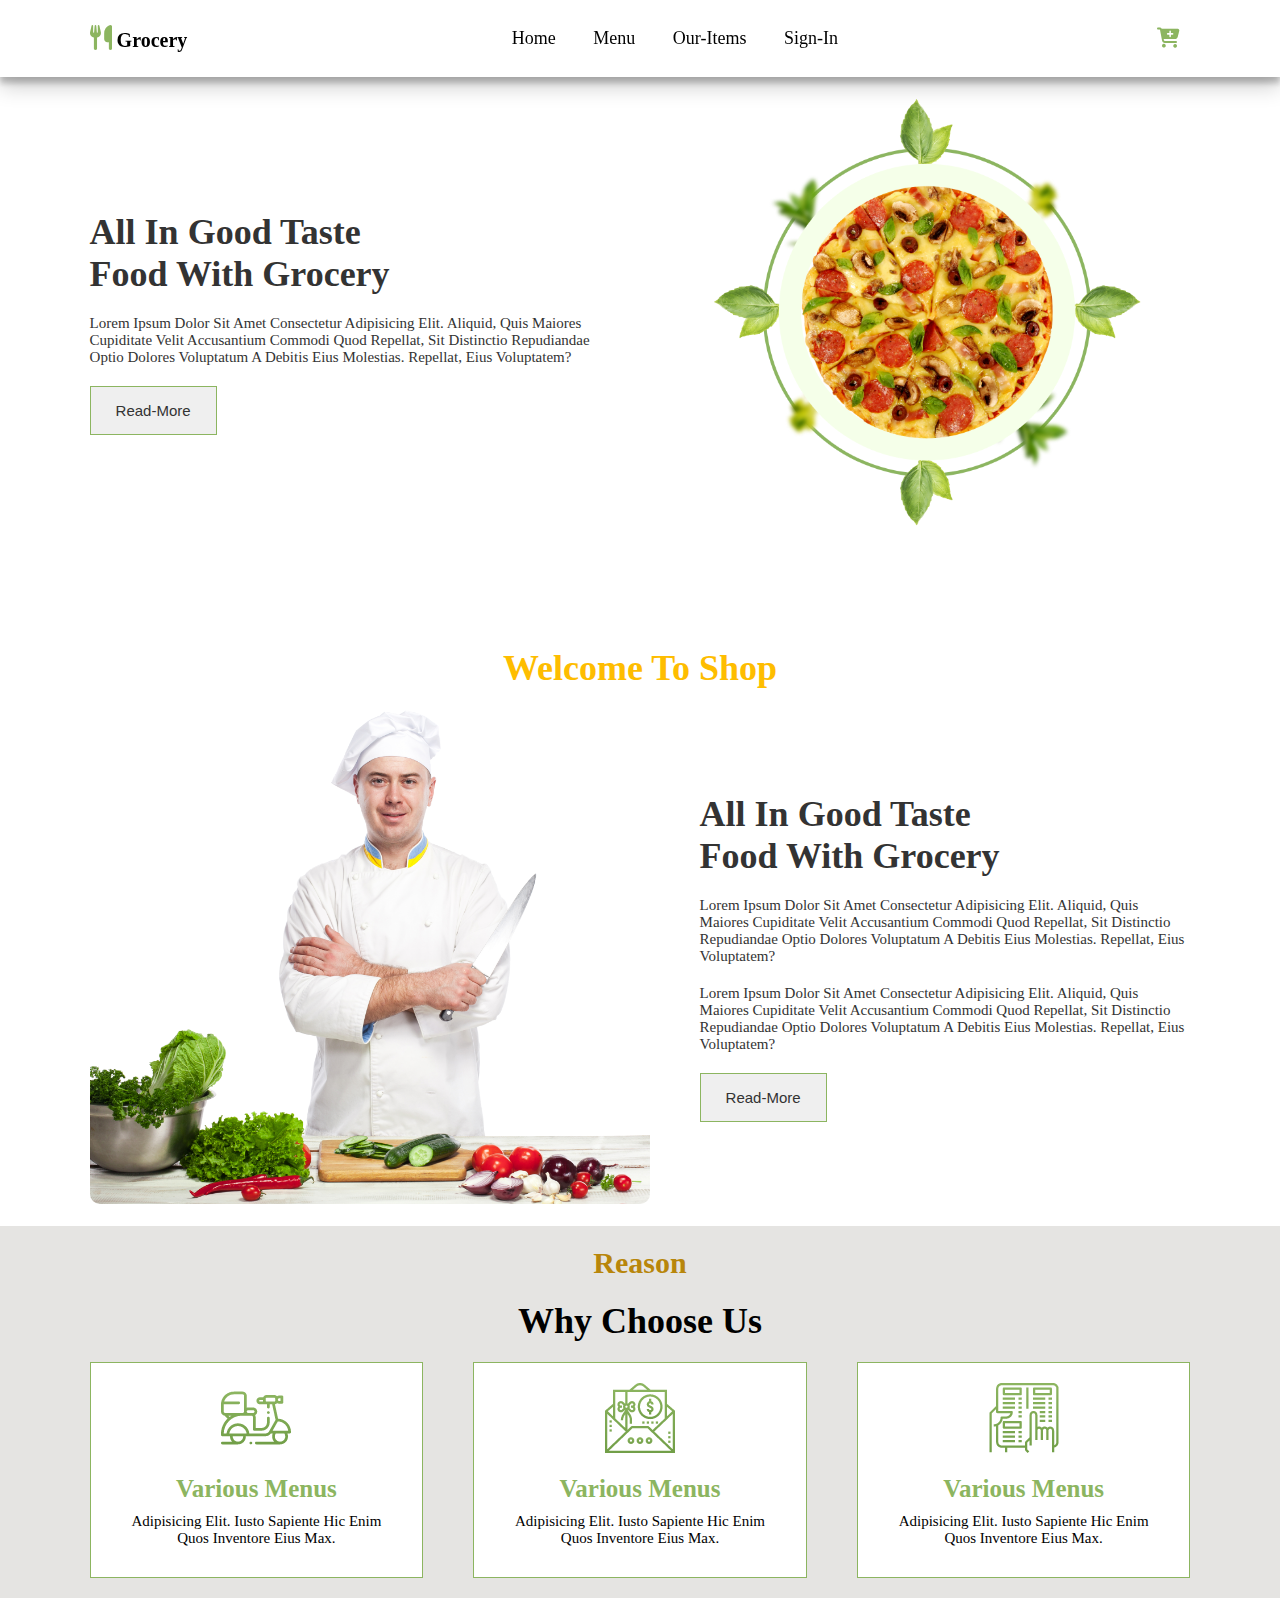
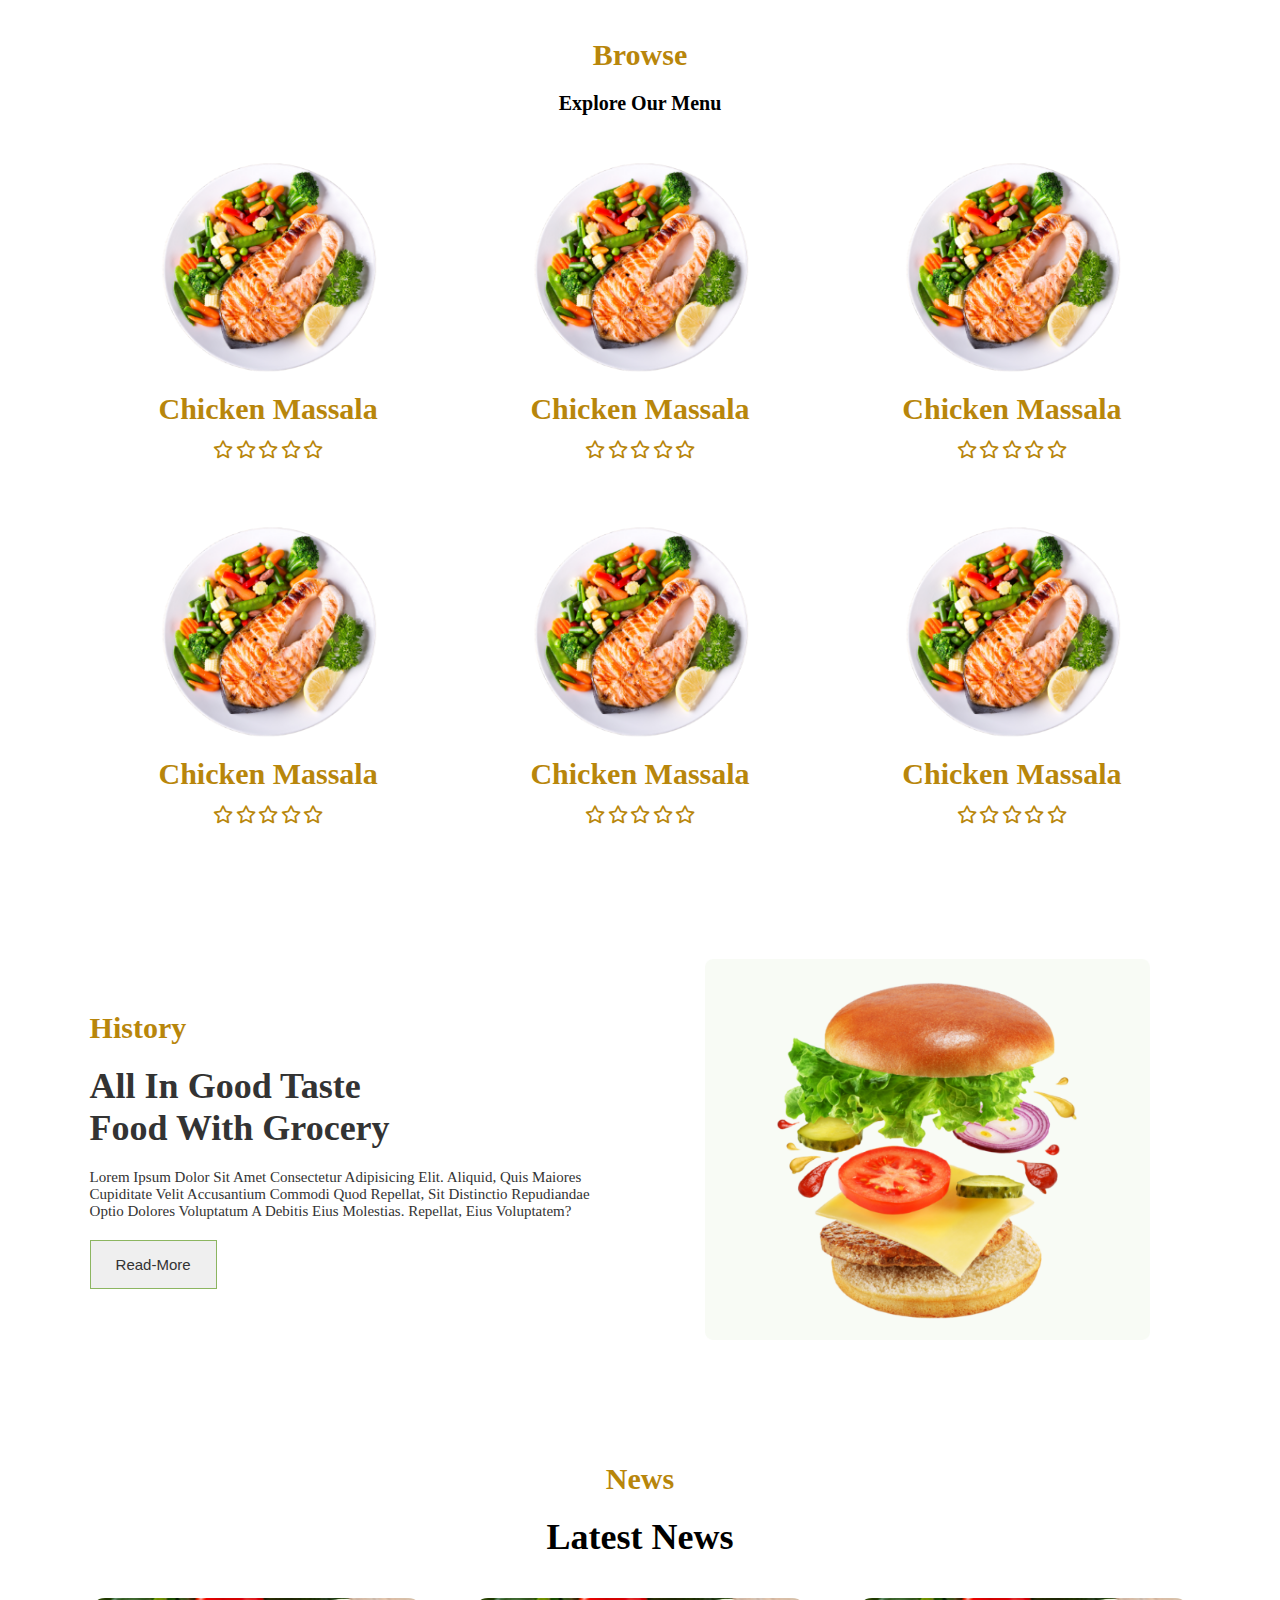
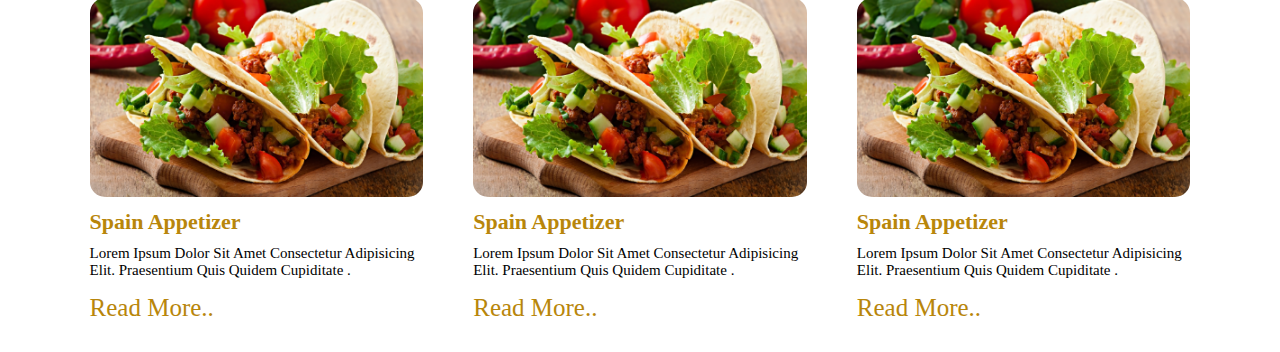
<file: groceryshop/index.html>
<!DOCTYPE html>
<html lang="en">
<head>
    <meta charset="UTF-8">
    <meta http-equiv="X-UA-Compatible" content="IE=edge">
    <meta name="viewport" content="width=device-width, initial-scale=1.0">

    <!-- font awesome cdn -->
    <link rel="stylesheet" href="https://cdnjs.cloudflare.com/ajax/libs/font-awesome/6.1.2/css/all.min.css">

    <!-- custom css link -->
    <link rel="stylesheet" href="style.css">
    <title>Grocery Shop</title>
</head>
<body>
    <!-- header section  -->
    <header class="header">
        <div class="logo">
            <h1><i class="fas fa-utensils"></i>Grocery</h1>
        </div>
        <nav class="navbar">
            <a href="#Home">Home</a>
            <a href="#Menu">Menu</a>
            <a href="#Our-items">Our-items</a>
            <a href="#Signin">Sign-in</a>
        </nav>
        <div class="icons">
            <div id="menu-bar" class="fas fa-bars"></div>
            <div id="cart"> <i class="fas fa-cart-plus"></i></div>
        </div>
    </header>
<!-- Home section -->
    <div class="home" id="home">
        <div class="main-home">
            <div class="inner-home">
                <div class="left-content-home">
                    <h1>All in good taste <br>food with grocery</h1>
                    <p>Lorem ipsum dolor sit amet consectetur adipisicing elit. Aliquid, quis maiores cupiditate velit accusantium commodi quod repellat, sit distinctio repudiandae optio dolores voluptatum a debitis eius molestias. Repellat, eius voluptatem?</p>
                    <button>Read-More</button>
                </div>       
                </div>
                <div class="inner-home">
                    <div class="home-img">
                        <img src="images/main image.png">
                    </div>
                </div>
        </div>
    </div>



    <!-- About section -->
<div class="About">
    <h1>Welcome To shop</h1>
        <div class="main-about">
            <div class="inner-about">
                <div class="about-img">
                    <img src="images/asset-7.png">
                </div>
            </div>


            <div class="inner-about">
                <div class="right-content-about">
                    <h2>All in good taste <br>food with grocery</h2>
                    <p>Lorem ipsum dolor sit amet consectetur adipisicing elit. Aliquid, quis maiores cupiditate velit accusantium commodi quod repellat, sit distinctio repudiandae optio dolores voluptatum a debitis eius molestias. Repellat, eius voluptatem?</p>
                    <p>Lorem ipsum dolor sit amet consectetur adipisicing elit. Aliquid, quis maiores cupiditate velit accusantium commodi quod repellat, sit distinctio repudiandae optio dolores voluptatum a debitis eius molestias. Repellat, eius voluptatem?</p>
                    <button>Read-More</button>       
                  </div>
            </div>
        </div>
</div>
<!-- choose us section -->

<div class="chose-us">
    <div class="chose-headings">
        <h4>Reason</h4>
        <h1>why choose us</h1>
    </div>
<div class="main-chose">
    <div class="inner-chose">
        <img src="images/Icon-1.png">
        <div class="chose-content">
            <h2>various menus</h2>
            <p>adipisicing elit. Iusto sapiente hic enim quos inventore eius max.</p>
        
        </div>
    </div>
    <div class="inner-chose">
        <img src="images/Icon-2.png">
        <div class="chose-content">
            <h2>various menus</h2>
            <p>adipisicing elit. Iusto sapiente hic enim quos inventore eius max.</p>
        
        </div>
    </div>
    <div class="inner-chose">
        <img src="images/Icon.png">
        <div class="chose-content">
            <h2>various menus</h2>
            <p>adipisicing elit. Iusto sapiente hic enim quos inventore eius max.</p>
        
        </div>
    </div>

</div>

</div>

<!-- our menu item -->
<div class="our-menu-item">
    <div class="heading-menu">
        <h3>Browse</h3>
        <h1>Explore Our Menu</h1>
    </div>
<div class="main-menu">
    <div class="inner-menu">
        <div class="menu-content">
            <img src="images/ourmenu1.png">
            <h4>chicken massala</h4>
            <div class="menu-star">
                <i class="far fa-star"></i>
                <i class="far fa-star"></i>
                <i class="far fa-star"></i>
                <i class="far fa-star"></i>
                <i class="far fa-star"></i>
            </div>
        </div>
    </div>

    <div class="inner-menu">
        <div class="menu-content">
            <img src="images/ourmenu1.png">
            <h4>chicken massala</h4>
            <div class="menu-star">
                <i class="far fa-star"></i>
                <i class="far fa-star"></i>
                <i class="far fa-star"></i>
                <i class="far fa-star"></i>
                <i class="far fa-star"></i>
            </div>
        </div>
    </div>

    <div class="inner-menu">
        <div class="menu-content">
            <img src="images/ourmenu1.png">
            <h4>chicken massala</h4>
            <div class="menu-star">
                <i class="far fa-star"></i>
                <i class="far fa-star"></i>
                <i class="far fa-star"></i>
                <i class="far fa-star"></i>
                <i class="far fa-star"></i>
            </div>
        </div>
    </div>

    <div class="inner-menu">
        <div class="menu-content">
            <img src="images/ourmenu1.png">
            <h4>chicken massala</h4>
            <div class="menu-star">
                <i class="far fa-star"></i>
                <i class="far fa-star"></i>
                <i class="far fa-star"></i>
                <i class="far fa-star"></i>
                <i class="far fa-star"></i>
            </div>
        </div>
    </div>

    <div class="inner-menu">
        <div class="menu-content">
            <img src="images/ourmenu1.png">
            <h4>chicken massala</h4>
            <div class="menu-star">
                <i class="far fa-star"></i>
                <i class="far fa-star"></i>
                <i class="far fa-star"></i>
                <i class="far fa-star"></i>
                <i class="far fa-star"></i>
            </div>
        </div>
    </div>

    <div class="inner-menu">
        <div class="menu-content">
            <img src="images/ourmenu1.png">
            <h4>chicken massala</h4>
            <div class="menu-star">
                <i class="far fa-star"></i>
                <i class="far fa-star"></i>
                <i class="far fa-star"></i>
                <i class="far fa-star"></i>
                <i class="far fa-star"></i>
            </div>
        </div>
    </div>

</div>
</div>
<!-- history section -->
<div class="history">
    <div class="home" id="home">
        <div class="main-home">
            <div class="inner-home">
                <div class="left-content-home history-para">
                    <h2>History</h2>
                    <h1>All in good taste <br>food with grocery</h1>
                    <p>Lorem ipsum dolor sit amet consectetur adipisicing elit. Aliquid, quis maiores cupiditate velit accusantium commodi quod repellat, sit distinctio repudiandae optio dolores voluptatum a debitis eius molestias. Repellat, eius voluptatem?</p>
                    <button>Read-More</button>
                </div>       
                </div>
                <div class="inner-home">
                    <div class="home-img">
                        <img src="images/history.png">
                    </div>
                </div>
        </div>
    </div>
</div>

<!-- latest news -->
<div class="latest-new">
    <div class="latest-heading">
        <h3>News</h3>
        <h1>Latest News</h1>
    </div>
    <div class="main-latest">
        <div class="inner-latest">
            <div class="inner-content">
                <img src="images/news1.png">
                <div class="latest-content">
                    <h2>Spain Appetizer</h2>
                    <p>Lorem ipsum dolor sit amet consectetur adipisicing elit. Praesentium quis quidem cupiditate .</p>
                    <a href="#">Read more..</a>
                </div>
            </div> 
        </div>

        <div class="inner-latest">
            <div class="inner-content">
                <img src="images/news1.png">
                <div class="latest-content">
                    <h2>Spain Appetizer</h2>
                    <p>Lorem ipsum dolor sit amet consectetur adipisicing elit. Praesentium quis quidem cupiditate .</p>
                    <a href="#">Read more..</a>
                </div>
            </div> 
        </div>


        <div class="inner-latest">
            <div class="inner-content">
                <img src="images/news1.png">
                <div class="latest-content">
                    <h2>Spain Appetizer</h2>
                    <p>Lorem ipsum dolor sit amet consectetur adipisicing elit. Praesentium quis quidem cupiditate .</p>
                    <a href="#">Read more..</a>
                </div>
            </div> 
        </div>
    </div>
</div>
<!-- javascript  file link -->
    <script src="script.js"></script>
</body>
</html>
</file>
<file: groceryshop/style.css>
/* google font custom link */

@import url('https://fonts.googleapis.com/css2?family=Barlow+Condensed:wght@200&family=Open+Sans&display=swap');
:root{
    --button:#8cb560;
    --heading:#212529;
    --yellow:#FEBD00;
}
/* universal selection */
*{
    margin: 0;
    padding:0;
    outline: none;
    box-sizing: border-box;
    transition: .2s;
    text-transform: capitalize;
    text-decoration: none;
}

html{
    font-size: 62.5%;
     
}
/* header section css */
header{
    display: flex;
    align-items: center;
    justify-content: space-between;
    padding: 1.7rem 7%;
    background-color: white;
    z-index: 1000;
    box-shadow: rgba(0,0,0,0.19)0px 10px 20px, rgba(0,0,0,0.23)0px 6px 6px;
    position: fixed;
    left: 0;
    right: 0;
}

.logo i{
    color:var(--button);
    margin-right: 5px;
    font-size: 25px;
}

.navbar a{
    font-size: 18px;
    color:black;
    padding: 1rem;
    margin-left: 15px;

}

.icons #menu-bar{
    color:var(--button);
    font-size: 2rem;
    display: none;
}

.icons #cart{
    color:var(--button);
    font-size: 2rem;
    padding: 1rem;
}
.icons:hover{
    cursor: pointer;   
}
.navbar a::after{
    content: "";
    background-color: #8cb560;
    left: 0;
    position: absolute;
    width: 0;
    height: 3px;
    top:100%;
    transition: 0.5s;
}
.navbar a:hover::after{
    width:100%;
}
/* Home section css */

.home{
    padding: 5rem 7%;
}
.main-home{
    display: flex;
    align-items: center;
    justify-content: center;
    flex-wrap: wrap;
    gap: 50px;
}
.inner-home{
    flex: 1 1 45rem;
}

.left-content-home h1{
    font-size: 36px;
    color: #333;
    padding: 2rem 0;  
}
.left-content-home p{
    color:#333;
    font-size: 1.5rem;
    padding-bottom: 2rem;
}
.left-content-home button{
    padding: 1.5rem 2.5rem;
    font-size: 1.5rem;
    color: #333;
    border:1px solid var(--button);
    transition: 0.5s;
}
.left-content-home button:hover{
    cursor: pointer;
    background: var(--button);
    border-radius: 10px;
    color:white;
}
.inner-home .home-img{
    padding: 4rem;
}
.inner-home .home-img img{
    width: 100%;
}

/* About section css */
.About{
    padding: 2rem 7%;
}

.About h1{
    text-align: center;
    color:var(--yellow);
    font-size: 36px;
}

.main-about{
    display: flex;
    align-items: center;
    justify-content: center;
    flex-wrap: wrap;
    gap: 50px;
}
.inner-about{
    flex: 1 1 45rem;
}

.right-content-about h2{
    font-size: 36px;
    color:#333;
    padding: 2rem 0;;
}
.right-content-about p{
    color:#333;
    font-size: 1.5rem;
    padding-bottom: 2rem;
}
.right-content-about button{
        padding: 1.5rem 2.5rem;
        font-size: 1.5rem;
        color: #333;
        border:1px solid var(--button);
        transition: 0.5s;
    }
.right-content-about button:hover{
        cursor: pointer;
        background: var(--button);
        border-radius: 10px;
        color:white;
    }
/* choose us section css */
.chose-us{
    padding: 2rem 7%;
    background-color: #e5e4e2;
}

.chose-headings{
    text-align: center;
}
.chose-headings h4{
    color:#b8860b;
    font-size: 30px;
    font-family: 'dancing script', cursive;
}
.chose-headings h1{
    font-size: 36px;
    padding: 2rem 0;
}
.main-chose{
    display: flex;
    align-items: center;
    flex-wrap: wrap;
    gap:50px;
}
.inner-chose{
    flex:1 1 300px;
    text-align: center;
    padding: 2rem;
    border:1px solid var(--button);
    cursor: pointer;
}
.inner-chose:hover{
    border-radius: 10px;
}
.chose-content{
    padding:1rem;
}

.chose-content h2{
    color: var(--button);
    font-size: 25px;
    padding:1rem;
}
.chose-content p{
    font-size: 1.5rem;

}

.inner-chose{
    background-color: white;
}
/* menu section css */
.our-menu-item{
    padding:2rem 7%;

}
.our-menu-item .heading-menu{
    text-align: center;
}
.our-menu-item .heading-menu h3{
    font-size: 36px;
}
.our-menu-item .heading-menu h3{
     font-size: 30px;
     color:#b8860b;
     font-family: 'dancing script', cursive;
    padding: 2rem 0;
}

.main-menu{
    display: flex;
    align-items: center;
    flex-wrap: wrap;
    gap:1.5rem;
    justify-content: center;
    padding-top: 2rem;
}

.inner-menu{
    flex:1 1 280px;
    text-align: center;
}

.inner-menu .menu-content{
    padding: 2rem;
}

.inner-menu .menu-content img{
    width:80%;

}
.inner-menu .menu-content h4{
    color:#b8860b;
    font-size: 30px;
    font-family: 'dancing script', cursive;
    padding:1rem 0;
}
.menu-star i{
    color: #b8860b;
    font-size: 18px;
    padding: 0.5rem 0;
}

/* History section css */
.history-para{
    text-align: left;

}
.history-para h2{
    color: #b8860b;
    font-size: 30px;
    font-family: 'dancing script', cursive;
}

/* News section css */
.latest-new{
    padding: 3rem 7%;
}

.latest-heading{
    text-align: center;
}

.latest-heading h3{
color:#b8860b;
font-size: 30px;
font-family: 'dancing script', cursive;
}

.latest-heading h1{
    font-size: 36px;
    padding:2rem 0;
    padding-bottom: 4rem;
}
.main-latest{
    display: flex;
    align-items: center;
    flex-wrap: wrap;
    gap:50px;
}
.inner-latest{
    flex:1 1 280px;

}
.inner-content img{
     border-radius: 15px;
     width:100%;
}

.latest-content h2{
    font-size: 22px;
    color:#b8860b;
    padding:1rem 0;  
}
.latest-content p{
    font-size: 1.5rem;
    padding-bottom:1.5rem;  
}

.latest-content a{
    color:#b8860b;
    font-size: 25px;
    font-family: 'dancing script', cursive;
}

/* Media qurey section */
@media (max-width:768px){
    header{
        padding: 0.2rem;
    }
    html{
        font-size: 55%;
    }
    .icons #menu-bar{
        display: initial;
    }
    header .navbar{
        position: absolute;
        top: 100%; left: 0; right: 0;
        background: #f7f7f7;
        border-top: .1rem solid rgba(0,0,0,.1);
        clip-path: polygon(0 0, 100% 0, 100% 0, 0 0);
    }
    header .navbar.active{
        clip-path: polygon(0 0, 100% 0, 100% 100%, 0% 100%);
    }

    header .navbar a{
        margin: 1.5rem;
        padding: 1.5rem;
        display: block;
        border:.2rem solid rgba(0,0,0,.1);
        border-left: .5rem solid var(--yellow);
        background: var(--button);
        color:white;
} 
}
/* css file completed */
</file>
